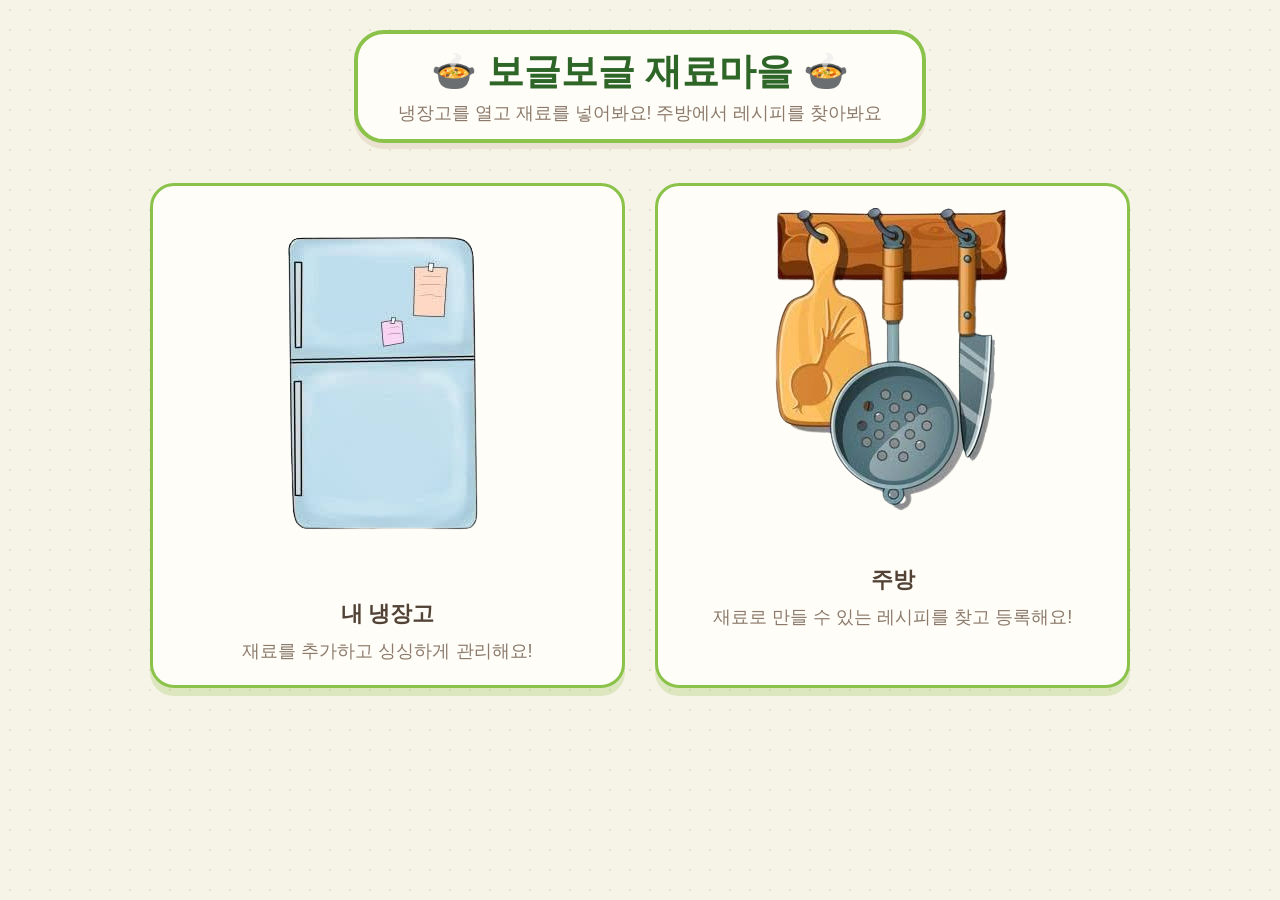
<file: src/main/resources/static/index.html>
<!DOCTYPE html>
<html lang="ko">
<head>
    <meta charset="UTF-8">
    <meta name="viewport" content="width=device-width, initial-scale=1.0">
    <title>보글보글 재료마을 - 홈</title>
    <link rel="stylesheet" href="style.css">
</head>
<body>

<div class="container">
    <main id="page-home" class="page-view">
        <header class="ac-header">
            <div class="ac-title-box">
                <h1>🍲 보글보글 재료마을 🍲</h1>
                <p>냉장고를 열고 재료를 넣어봐요! 주방에서 레시피를 찾아봐요</p>
            </div>
        </header>

        <div class="home-menu-grid">
            <!-- 냉장고 카드 클릭 시 refrigerator.html 로 이동 -->
            <div class="ac-card home-card" onclick="location.href='refrigerator.html'">
                <div class="home-card-icon"><img src="img/냉장고.png" alt="냉장고 사진"></div>
                <h2>내 냉장고</h2>
                <p>재료를 추가하고 싱싱하게 관리해요!</p>
            </div>

            <!-- 주방 카드 클릭 시 kitchen.html 로 이동 -->
            <div class="ac-card home-card" onclick="location.href='kitchen.html'">
                <div class="home-card-icon"><img src="img/주방.png" alt="주방 사진"></div>
                <h2>주방</h2>
                <p>재료로 만들 수 있는 레시피를 찾고 등록해요!</p>
            </div>
        </div>
    </main>
</div>

</body>
</html>
</file>
<file: src/main/resources/static/style.css>
@charset "UTF-8";

:root {
    --bg-color: #f6f3e7;
    --card-bg: #fffdf7;
    --border-green: #8bc34a;
    --border-brown: #a67c52;
    --primary-green: #57a846;
    --primary-hover: #488f39;
    --text-color: #524336;
    --sub-text: #8c7b6c;
    --shadow-color: rgba(166, 124, 82, 0.15);
}

* {
    box-sizing: border-box;
    margin: 0;
    padding: 0;
    font-family: 'Single Day', 'Nanum Gothic Coding', sans-serif, cursive;
}

body {
    background-color: var(--bg-color);
    background-image: radial-gradient(#e5dfcd 10%, transparent 11%);
    background-size: 20px 20px;
    color: var(--text-color);
    padding: 30px 20px;
}

.container {
    max-width: 980px;
    margin: 0 auto;
}

/* 화면 전환 숨김용 클래스 */
.hidden {
    display: none !important;
}

/* 상단 이동 바 */
.top-nav {
    display: flex;
    align-items: center;
    justify-content: space-between;
    margin-bottom: 25px;
    background: var(--card-bg);
    padding: 12px 20px;
    border-radius: 20px;
    border: 3px solid var(--border-green);
    box-shadow: 0 4px 0 var(--shadow-color);
}

.nav-title {
    font-size: 1.4rem;
    font-weight: bold;
    color: var(--text-color);
}

/* 헤더 타이틀 */
header.ac-header {
    text-align: center;
    margin-bottom: 40px;
}

.ac-title-box {
    display: inline-block;
    background: var(--card-bg);
    padding: 14px 40px;
    border-radius: 30px;
    border: 4px solid var(--border-green);
    box-shadow: 0 6px 0 var(--shadow-color);
}

header h1 {
    color: #2e6628;
    font-size: 2.3rem;
    margin-bottom: 4px;
}

header p {
    color: var(--sub-text);
    font-size: 1.1rem;
}

/* 홈 화면 메인 선택 카드 */
.home-menu-grid {
    display: grid;
    grid-template-columns: 1fr 1fr;
    gap: 30px;
    margin-top: 20px;
}

.home-card {
    text-align: center;
    padding: 40px 20px;
    cursor: pointer;
    transition: all 0.2s ease-in-out;
}

.home-card:hover {
    transform: translateY(-8px);
    box-shadow: 0 12px 0 rgba(139, 195, 74, 0.35);
}

.home-card-icon {
    font-size: 4.5rem;
    margin-bottom: 15px;
}

.home-card h2 {
    font-size: 1.8rem;
    margin-bottom: 10px;
    color: #382c22;
}

.home-card p {
    font-size: 1.15rem;
    color: var(--sub-text);
}

/* 서브 레이아웃 카드 */
.grid {
    display: grid;
    grid-template-columns: 1fr 1fr;
    gap: 24px;
}

@media (max-width: 768px) {
    .grid, .home-menu-grid {
        grid-template-columns: 1fr;
    }
}

.ac-card {
    background: var(--card-bg);
    border-radius: 24px;
    padding: 22px;
    border: 3.5px solid var(--border-green);
    box-shadow: 0 8px 0 rgba(139, 195, 74, 0.25);
    margin-bottom: 24px;
}

.ac-card h2 {
    font-size: 1.35rem;
    color: var(--text-color);
}

.card-header-box {
    border-bottom: 2px dashed #dcd5c0;
    padding-bottom: 10px;
    margin-bottom: 12px;
}

.guide-txt {
    font-size: 0.95rem;
    color: var(--sub-text);
    margin-bottom: 10px;
}

.form-group {
    display: flex;
    gap: 10px;
    margin-bottom: 12px;
}

input[type="text"],
input[type="number"],
textarea {
    padding: 10px 14px;
    background-color: #fbf9f1;
    border: 2.5px solid #d3c9b3;
    border-radius: 16px;
    outline: none;
    font-size: 1rem;
    color: var(--text-color);
}

input[type="text"]:focus,
input[type="number"]:focus,
textarea:focus {
    border-color: var(--border-green);
    background-color: #ffffff;
}

.form-group input[type="text"] { flex: 2; }
.form-group input[type="number"] { flex: 1; }

/* 버튼 디자인 */
button {
    font-size: 1rem;
    padding: 8px 16px;
    border-radius: 20px;
    border: none;
    cursor: pointer;
    font-weight: bold;
    transition: all 0.15s ease-in-out;
}

button.btn-primary {
    background-color: var(--primary-green);
    color: white;
    border: 2px solid #3c7d30;
    box-shadow: 0 4px 0 #3c7d30;
}

button.btn-primary:hover {
    background-color: var(--primary-hover);
    transform: translateY(2px);
    box-shadow: 0 2px 0 #3c7d30;
}

button.btn-secondary {
    background-color: #64b5f6;
    color: white;
    border: 2px solid #3f84be;
    box-shadow: 0 4px 0 #3f84be;
}

button.btn-secondary:hover {
    background-color: #42a5f5;
    transform: translateY(2px);
    box-shadow: 0 2px 0 #3f84be;
}

button.btn-outline {
    background-color: #fff9e6;
    color: var(--border-brown);
    border: 2px solid var(--border-brown);
    box-shadow: 0 4px 0 var(--border-brown);
}

button.btn-outline:hover {
    background-color: #f7ebc6;
    transform: translateY(2px);
    box-shadow: 0 2px 0 var(--border-brown);
}

.ingredient-list,
.recipe-list {
    list-style: none;
}

.ingredient-item {
    display: flex;
    align-items: center;
    justify-content: space-between;
    padding: 12px 14px;
    background-color: #f9f6ed;
    border: 2px solid #e2dabf;
    border-radius: 18px;
    margin-bottom: 10px;
}

.ingredient-info {
    display: flex;
    align-items: center;
    gap: 10px;
    font-size: 1.1rem;
}

.ingredient-info input[type="checkbox"] {
    width: 20px;
    height: 20px;
    accent-color: var(--primary-green);
    cursor: pointer;
}

.badge {
    background-color: #8bc34a;
    color: white;
    padding: 4px 12px;
    border-radius: 14px;
    font-size: 0.9rem;
    font-weight: bold;
}

.recipe-card {
    border: 3px solid #e0be8b;
    border-radius: 20px;
    padding: 16px;
    margin-bottom: 14px;
    background-color: #fffcf5;
    box-shadow: 0 4px 0 rgba(166, 124, 82, 0.15);
}

.recipe-card h3 {
    font-size: 1.25rem;
    margin-bottom: 6px;
    color: #634731;
}

.recipe-card p {
    font-size: 0.98rem;
    color: var(--sub-text);
    margin-bottom: 10px;
}

.recipe-ingredients {
    font-size: 0.95rem;
    color: #689f38;
    background: #f1f8e9;
    padding: 8px 12px;
    border-radius: 12px;
    margin-bottom: 12px;
    border: 1px dashed #aed581;
}

.recipe-actions {
    text-align: right;
}

.flex-between {
    display: flex;
    justify-content: space-between;
    align-items: center;
}

.empty-msg {
    color: var(--sub-text);
    text-align: center;
    padding: 20px;
    font-size: 1.05rem;
    line-height: 1.5;
}
</file>
